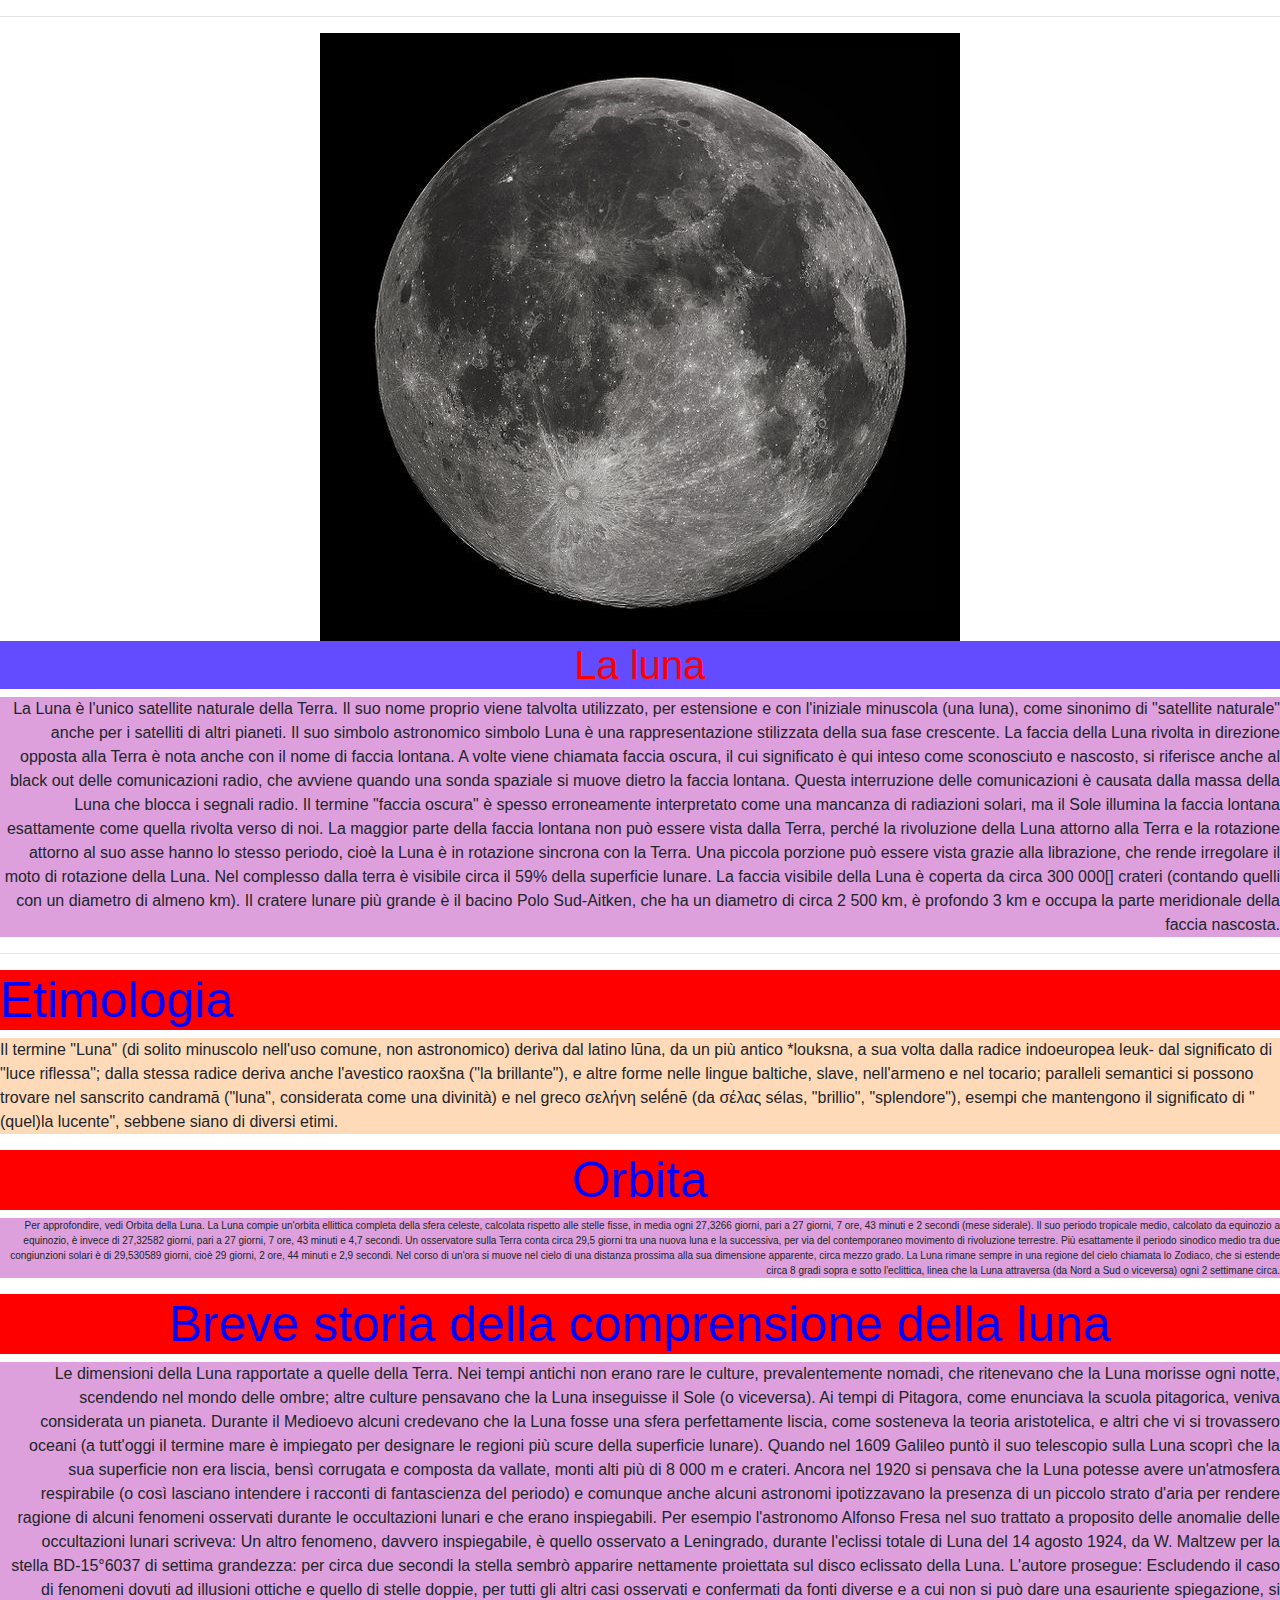
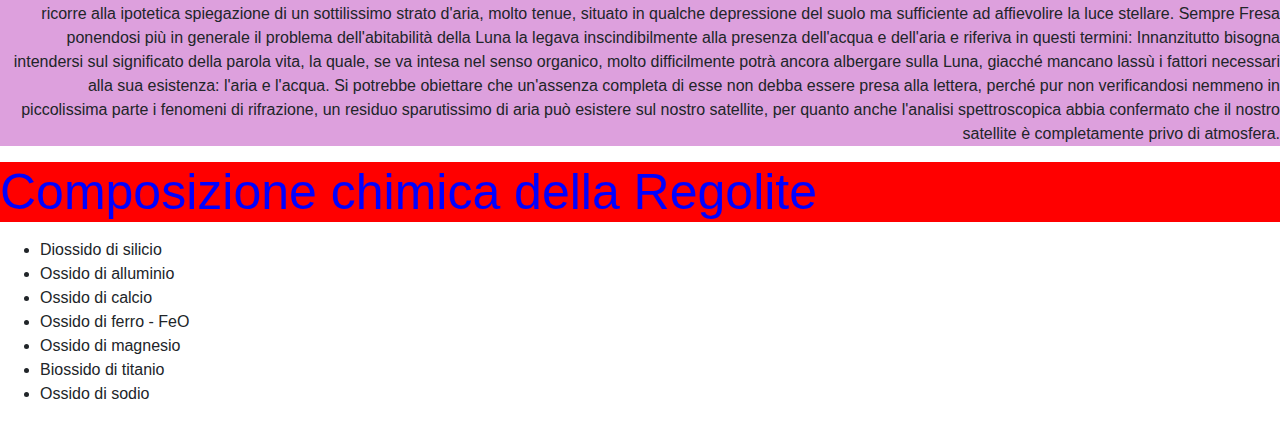
<file: 01 - html/index.html>
<!doctype html>
<html lang="it">
    <head>
        <!-- Required meta tags -->
        <meta charset="utf-8">
        <meta name="viewport" content="width=device-width, initial-scale=1, shrink-to-fit=no">
        <!-- Bootstrap CSS -->
        <link rel="stylesheet" href="https://stackpath.bootstrapcdn.com/bootstrap/4.4.1/css/bootstrap.min.css" integrity="sha384-Vkoo8x4CGsO3+Hhxv8T/Q5PaXtkKtu6ug5TOeNV6gBiFeWPGFN9MuhOf23Q9Ifjh" crossorigin="anonymous">
        <!-- CUSTOM CSS-->
        <link rel="stylesheet" type="text/css" href="css/custom.css">       
        <title>Esercizio Luna</title>
    </head>
    <body>

        

        <hr>

        <center><img src="media/luna.jpg" alt="image not found"></center>

        <center><h1>La luna</h1></center>

        <center>
            <p>La Luna è l'unico satellite naturale della Terra. Il suo nome proprio viene talvolta utilizzato, per estensione e con l'iniziale minuscola (una luna), come sinonimo di "satellite naturale" anche per i satelliti di altri pianeti.
                Il suo simbolo astronomico simbolo Luna è una rappresentazione stilizzata della sua fase crescente.
            
                La faccia della Luna rivolta in direzione opposta alla Terra è nota anche con il nome di faccia lontana. A volte viene chiamata faccia oscura, il cui significato è qui inteso come sconosciuto e nascosto, si riferisce anche al black out delle comunicazioni radio, che avviene quando una sonda spaziale si muove dietro la faccia lontana. Questa interruzione delle comunicazioni è causata dalla massa della Luna che blocca i segnali radio. Il termine "faccia oscura" è spesso erroneamente interpretato come una mancanza di radiazioni solari, ma il Sole illumina la faccia lontana esattamente come quella rivolta verso di noi.
            
                La maggior parte della faccia lontana non può essere vista dalla Terra, perché la rivoluzione della Luna attorno alla Terra e la rotazione attorno al suo asse hanno lo stesso periodo, cioè la Luna è in rotazione sincrona con la Terra. Una piccola porzione può essere vista grazie alla librazione, che rende irregolare il moto di rotazione della Luna. Nel complesso dalla terra è visibile circa il 59% della superficie lunare.
            
                La faccia visibile della Luna è coperta da circa 300 000[] crateri (contando quelli con un diametro di almeno  km). Il cratere lunare più grande è il bacino Polo Sud-Aitken, che ha un diametro di circa 2 500 km, è profondo 3 km e occupa la parte meridionale della faccia nascosta.</p>
        </center>

            <hr>

            
                <h2>Etimologia</h2>
            

            <center>
                <p class="asusu">Il termine "Luna" (di solito minuscolo nell'uso comune, non astronomico) deriva dal latino lūna, da un più antico *louksna, a sua volta dalla radice indoeuropea leuk- dal significato di "luce riflessa"; dalla stessa radice deriva anche l'avestico raoxšna ("la brillante"), e altre forme nelle lingue baltiche, slave, nell'armeno e nel tocario; paralleli semantici si possono trovare nel sanscrito candramā ("luna", considerata come una divinità) e nel greco σελήνη selḗnē (da σέλας sélas, "brillio", "splendore"), esempi che mantengono il significato di "(quel)la lucente", sebbene siano di diversi etimi.
                </p>
            </center>

            <center>
                <h2>Orbita</h2>
            </center>

            <center>
                <p id="provaId">Per approfondire, vedi Orbita della Luna.
                    La Luna compie un'orbita ellittica completa della sfera celeste, calcolata rispetto alle stelle fisse, in media ogni 27,3266 giorni, pari a 27 giorni, 7 ore, 43 minuti e 2 secondi (mese siderale). Il suo periodo tropicale medio, calcolato da equinozio a equinozio, è invece di 27,32582 giorni, pari a 27 giorni, 7 ore, 43 minuti e 4,7 secondi. Un osservatore sulla Terra conta circa 29,5 giorni tra una nuova luna e la successiva, per via del contemporaneo movimento di rivoluzione terrestre. Più esattamente il periodo sinodico medio tra due congiunzioni solari è di 29,530589 giorni, cioè 29 giorni, 2 ore, 44 minuti e 2,9 secondi.
                    
                    Nel corso di un'ora si muove nel cielo di una distanza prossima alla sua dimensione apparente, circa mezzo grado. La Luna rimane sempre in una regione del cielo chiamata lo Zodiaco, che si estende circa 8 gradi sopra e sotto l'eclittica, linea che la Luna attraversa (da Nord a Sud o viceversa) ogni 2 settimane circa.
                    
                </p>
            </center>

            <center>
                <h2>Breve storia della comprensione della luna</h2>
            </center>

            <center>
                <p>Le dimensioni della Luna rapportate a quelle della Terra.
                    Nei tempi antichi non erano rare le culture, prevalentemente nomadi, che ritenevano che la Luna morisse ogni notte, scendendo nel mondo delle ombre; altre culture pensavano che la Luna inseguisse il Sole (o viceversa). Ai tempi di Pitagora, come enunciava la scuola pitagorica, veniva considerata un pianeta. Durante il Medioevo alcuni credevano che la Luna fosse una sfera perfettamente liscia, come sosteneva la teoria aristotelica, e altri che vi si trovassero oceani (a tutt'oggi il termine mare è impiegato per designare le regioni più scure della superficie lunare).
                    Quando nel 1609 Galileo puntò il suo telescopio sulla Luna scoprì che la sua superficie non era liscia, bensì corrugata e composta da vallate, monti alti più di 8 000 m e crateri.
                    Ancora nel 1920 si pensava che la Luna potesse avere un'atmosfera respirabile (o così lasciano intendere i racconti di fantascienza del periodo) e comunque anche alcuni astronomi ipotizzavano la presenza di un piccolo strato d'aria per rendere ragione di alcuni fenomeni osservati durante le occultazioni lunari e che erano inspiegabili. Per esempio l'astronomo Alfonso Fresa nel suo trattato a proposito delle anomalie delle occultazioni lunari scriveva: Un altro fenomeno, davvero inspiegabile, è quello osservato a Leningrado, durante l'eclissi totale di Luna del 14 agosto 1924, da W. Maltzew per la stella BD-15°6037 di settima grandezza: per circa due secondi la stella sembrò apparire nettamente proiettata sul disco eclissato della Luna.
                    L'autore prosegue: Escludendo il caso di fenomeni dovuti ad illusioni ottiche e quello di stelle doppie, per tutti gli altri casi osservati e confermati da fonti diverse e a cui non si può dare una esauriente spiegazione, si ricorre alla ipotetica spiegazione di un sottilissimo strato d'aria, molto tenue, situato in qualche depressione del suolo ma sufficiente ad affievolire la luce stellare.
                    Sempre Fresa ponendosi più in generale il problema dell'abitabilità della Luna la legava inscindibilmente alla presenza dell'acqua e dell'aria e riferiva in questi termini: Innanzitutto bisogna intendersi sul significato della parola vita, la quale, se va intesa nel senso organico, molto difficilmente potrà ancora albergare sulla Luna, giacché mancano lassù i fattori necessari alla sua esistenza: l'aria e l'acqua. Si potrebbe obiettare che un'assenza completa di esse non debba essere presa alla lettera, perché pur non verificandosi nemmeno in piccolissima parte i fenomeni di rifrazione, un residuo sparutissimo di aria può esistere sul nostro satellite, per quanto anche l'analisi spettroscopica abbia confermato che il nostro satellite è completamente privo di atmosfera.
                </p>
            </center>

            
                <h2>Composizione chimica della Regolite</h2>
                <p></p>
                
                    <ul>
                            <li>Diossido di silicio</li>
                            <li>Ossido di alluminio</li>
                            <li>Ossido di calcio</li>
                            <li>Ossido di ferro - FeO</li>
                            <li>Ossido di magnesio</li>
                            <li>Biossido di titanio</li>
                            <li>Ossido di sodio</li>
                    </ul>

        <!-- Optional JavaScript -->

        <!-- jQuery first, then Popper.js, then Bootstrap JS -->
        <script src="https://code.jquery.com/jquery-3.4.1.slim.min.js" integrity="sha384-J6qa4849blE2+poT4WnyKhv5vZF5SrPo0iEjwBvKU7imGFAV0wwj1yYfoRSJoZ+n" crossorigin="anonymous"></script>
        <script src="https://cdn.jsdelivr.net/npm/popper.js@1.16.0/dist/umd/popper.min.js" integrity="sha384-Q6E9RHvbIyZFJoft+2mJbHaEWldlvI9IOYy5n3zV9zzTtmI3UksdQRVvoxMfooAo" crossorigin="anonymous"></script>
        <script src="https://stackpath.bootstrapcdn.com/bootstrap/4.4.1/js/bootstrap.min.js" integrity="sha384-wfSDF2E50Y2D1uUdj0O3uMBJnjuUD4Ih7YwaYd1iqfktj0Uod8GCExl3Og8ifwB6" crossorigin="anonymous"></script>
    </body>
</html>
</file>
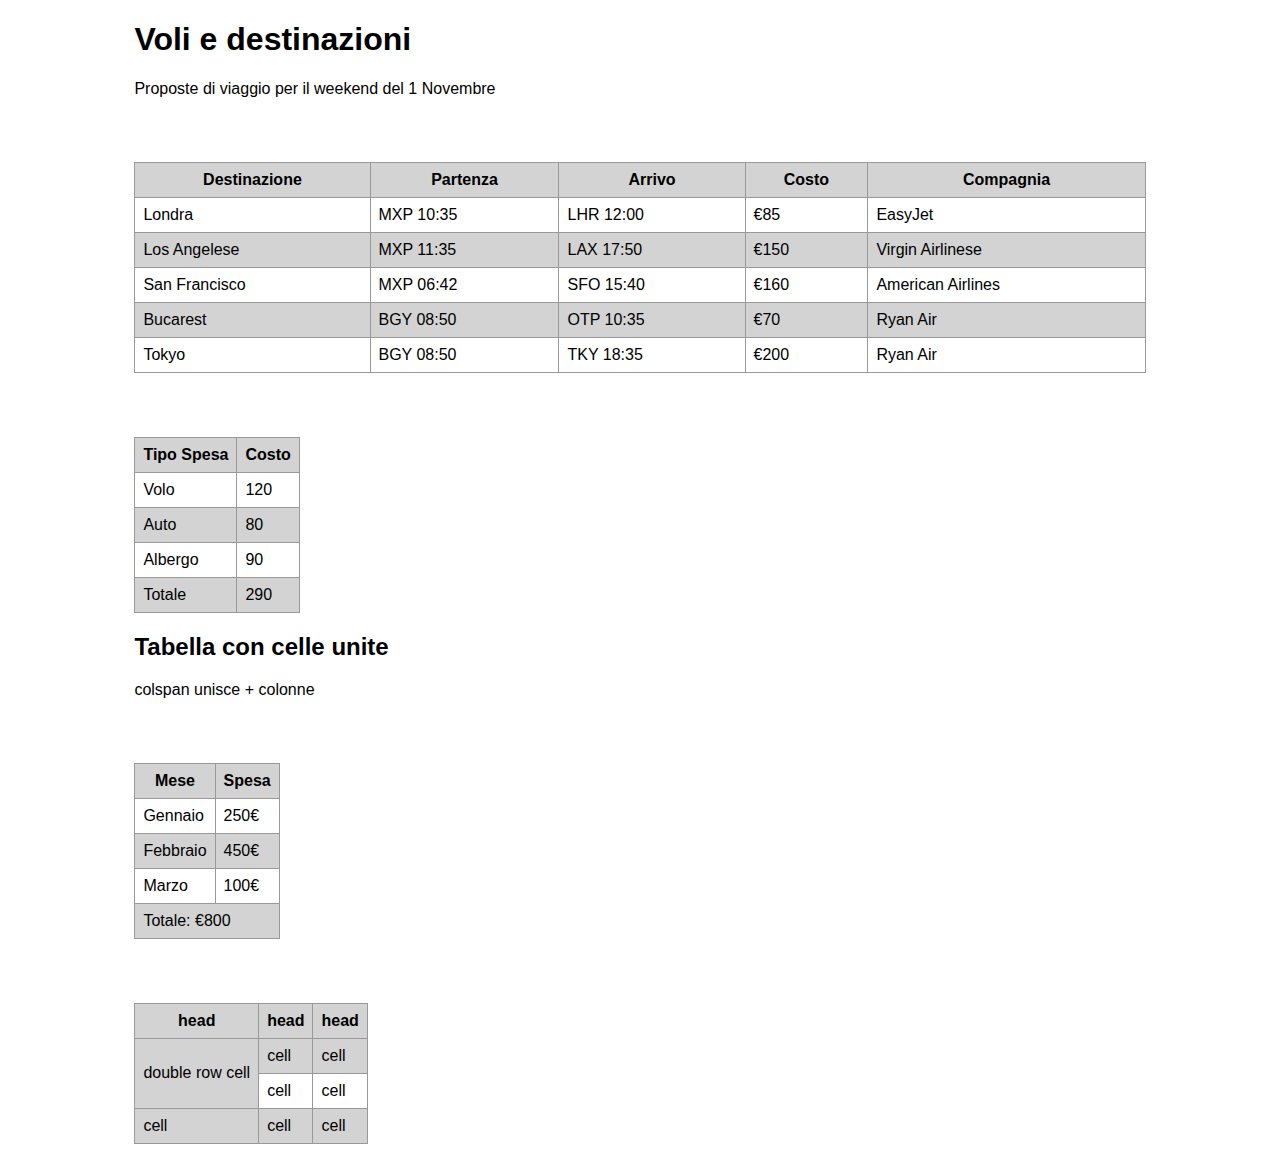
<file: 04 - tabelle/index.html>
<!DOCTYPE html>
<html lang="en">
<head>
    <meta charset="UTF-8">
    <meta http-equiv="X-UA-Compatible" content="IE=edge">
    <meta name="viewport" content="width=device-width, initial-scale=1.0">
    <link rel="stylesheet" type="text/css" href="css/custom.css">
    <title>Esempio tabelle</title>
</head>
<body>
    <main class="wrapper">
    <h1>Voli e destinazioni</h1>

    <table id="voli">
        <tbody> 
            <thead> 
                <!-- intestazione non obbligatoria -->
                Proposte di viaggio per il weekend del 1 Novembre
            </thead>
            <tr class="grigino">
                <th>Destinazione</th>
                <th>Partenza</th>
                <th>Arrivo</th>
                <th>Costo</th>
                <th>Compagnia</th>
            </tr>
            <!-- tr>td*5 tab -->
            <tr>
                <td>Londra</td>
                <td>MXP 10:35</td>
                <td>LHR 12:00</td>
                <td>€85</td>
                <td>EasyJet</td>
            </tr>

            <tr class="grigino">
                <td>Los Angelese</td>
                <td>MXP 11:35</td>
                <td>LAX 17:50</td>
                <td>€150</td>
                <td>Virgin Airlinese</td>
            </tr>

            <tr>
                <td>San Francisco</td>
                <td>MXP 06:42</td>
                <td>SFO 15:40</td>
                <td>€160</td>
                <td>American Airlines</td>
            </tr> 

            <tr class="grigino">
                <td>Bucarest</td>
                <td>BGY 08:50</td>
                <td>OTP 10:35</td>
                <td>€70</td>
                <td>Ryan Air</td>
            </tr>

            <tr>
                <td>Tokyo</td>
                <td>BGY 08:50</td>
                <td>TKY 18:35</td>
                <td>€200</td>
                <td>Ryan Air</td>
            </tr>
        </tbody>
    </table>

    <table>
        <tbody>
            <tr>
                <th>Tipo Spesa</th>
                <th>Costo</th>
            </tr>
            <tr>
                <td>Volo</td>
                <td>120</td>
            </tr>
            <tr>
                <td>Auto</td>
                <td>80</td>
            </tr>
            <tr>
                <td>Albergo</td>
                <td>90</td>
            </tr>

            <tfoot>
                <!-- usato per somme e altri dati riassuntivi, non obbligatorio -->
                <tr>
                    <td>Totale</td>
                    <td>290</td>
                </tr>
            </tfoot>

        </tbody>
    </table>


    <h2>Tabella con celle unite</h2>
    <table>
        <tbody>
            <tr>
                <th>Mese</th>
                <th>Spesa</th>
            </tr>
            <tr>
                <td>Gennaio</td>
                <td>250€</td>
            </tr>
            <tr>
                <td>Febbraio</td>
                <td>450€</td>
            </tr>
            <tr>
                <td>Marzo</td>
                <td>100€</td>
            </tr>
            <tr>
                <td colspan="2">Totale: €800</td>
                colspan unisce + colonne
            </tr>
        </tbody>
    </table>

    <table>
        <thead>
            <tr><th>head</th><th>head</th><th>head</th></tr>
        </thead>
        <tbody>
            <tr><td rowspan="2">double row cell</td><td>cell</td><td>cell</td></tr>
            <tr><td>cell</td><td>cell</td></tr>
            <tr><td>cell</td><td>cell</td><td>cell</td></tr>
        </tbody>
    </table>
    
    </main>
</body>
</html>
</file>
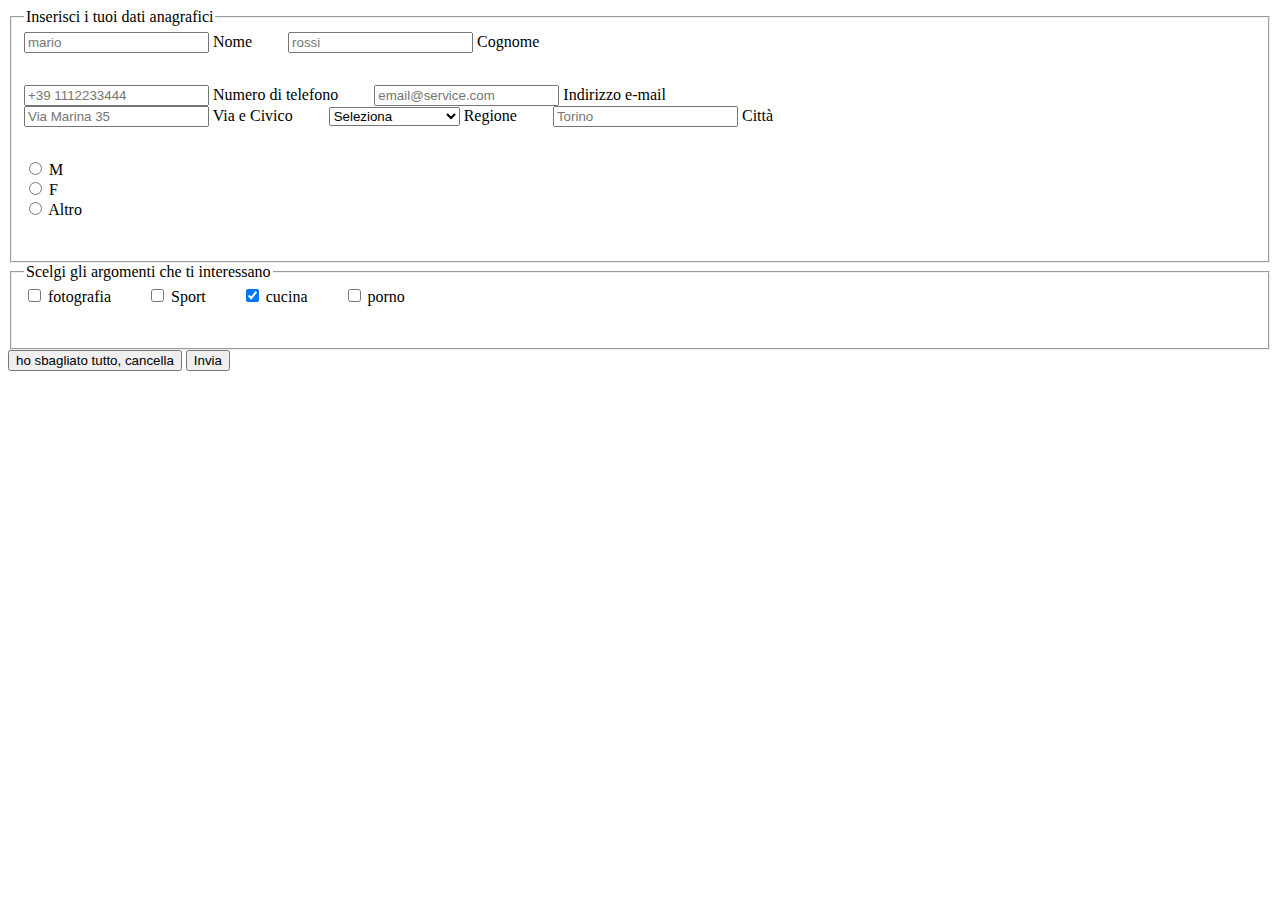
<file: 05 - form/index.html>
<!DOCTYPE html>
<html lang="en">
<head>
    <meta charset="UTF-8">
    <meta http-equiv="X-UA-Compatible" content="IE=edge">
    <meta name="viewport" content="width=device-width, initial-scale=1.0">
    <link rel="stylesheet" type="text/css" href="css/custom.css">
    <title>Esempi form</title>
</head>
<body>
    
    <!-- 
    nome
    cognome
    telefono
    mail
    indirizzo (via | civico | regione | città)

    argomenti di interesse (foto | sport | cucina | porno)

    scelta per future comunicazioni si/no  

    none/meggassio  

    pulsante invia 
    -->


    <form action="" method="post">
        
        <fieldset>
            <legend>Inserisci i tuoi dati anagrafici</legend>

            <div class="formGroup">
                <input type="text" id="nome" name="nome" placeholder="mario" required>
                <!-- l'attributo for assegna la laber all'input tramite il name id -->
                <label for="nome">Nome</label>
                <input type="text" id="cognome" name="cognome" placeholder="rossi" required>
                <label for="cognome">Cognome</label>
            </div>

            <input type="number" id="telNum" name="telefono" placeholder="+39 1112233444" pattern="[0-9]{3}-[0-9]{7}">
            <label for="telefono">Numero di telefono</label>
            <input type="text" id="email" name="email" placeholder="email@service.com">
            <label for="email">Indirizzo e-mail</label>
        



        <div class="formGroup">
            <input type="text" id="indirizzo" name="indirizzo" placeholder="Via Marina 35">
            <label for="indirizzo">Via e Civico</label>
            
            <select name="regione" id="regione">
                <option value="" selected>Seleziona</option>
                <option value='abruzzo'>abruzzo</option>
                <option value='basilicata'>basilicata</option>
                <option value='calabria'>calabria</option>
                <option value='campania'>campania</option>
                <option value='emilia-romagna'>emilia romagna</option>
                <option value='friuli-venezia-giulia'>friuli venezia giulia</option>
                <option value='lazio'>lazio</option>
                <option value='liguria'>liguria</option>
                <option value='lombardia'>Lombardia</option>
                <option value='marche'>marche</option>
                <option value='molise'>molise</option>
                <option value='piemonte'>piemonte</option>
                <option value='puglia'>puglia</option>
                <option value='sardegna'>sardegna</option>
                <option value='sicilia'>sicilia</option>
                <option value='toscana'>toscana</option>
                <option value='trentino-alto-adige'>trentino alto adige</option>
                <option value='umbria'>umbria</option>
                <option value='valle-d-aosta'>valle d'aosta</option>
                <option value='veneto'>veneto</option>
            </select>
            <label for="regione">Regione</label>
            <input type="text" name="città" id="città" placeholder="Torino">
            <label for="città">Città</label>
        </div>



        <div class="formGroup">
            <input type="radio" name="genere" id="genere-m" value="m">
            <label for="genere-m">M</label>
            <br>
            <input type="radio" name="genere" id="genere-f" value="f">
            <label for="genere-f">F</label>
            <br>
            <input type="radio" name="genere" id="genere-altro" value="altro">
            <label for="genere-altro">Altro</label>
        </div>
    </fieldset>



        <fieldset>
            <legend>Scelgi gli argomenti che ti interessano</legend>
            <div class="formGroup">
                <input type="checkbox" name="interessi" id="fotografia" value="fotografia">
                <label for="fotografia">fotografia</label>
                <input type="checkbox" name="interessi" id="sport" value="sport">
                <label for="sport">Sport</label>
                <input type="checkbox" checked="checked" name="interessi" id="cucina" value="cucina">
                <label for="cucina">cucina</label>
                <input type="checkbox" name="interessi" id="porno" value="porno">
                <label for="porno">porno</label>
            </div>
        </fieldset>

        <div class="formGroup">
            <input type="reset" value="ho sbagliato tutto, cancella">
            <input type="submit" value="Invia">
        </div>

    </form>


</body>
</html>
</file>
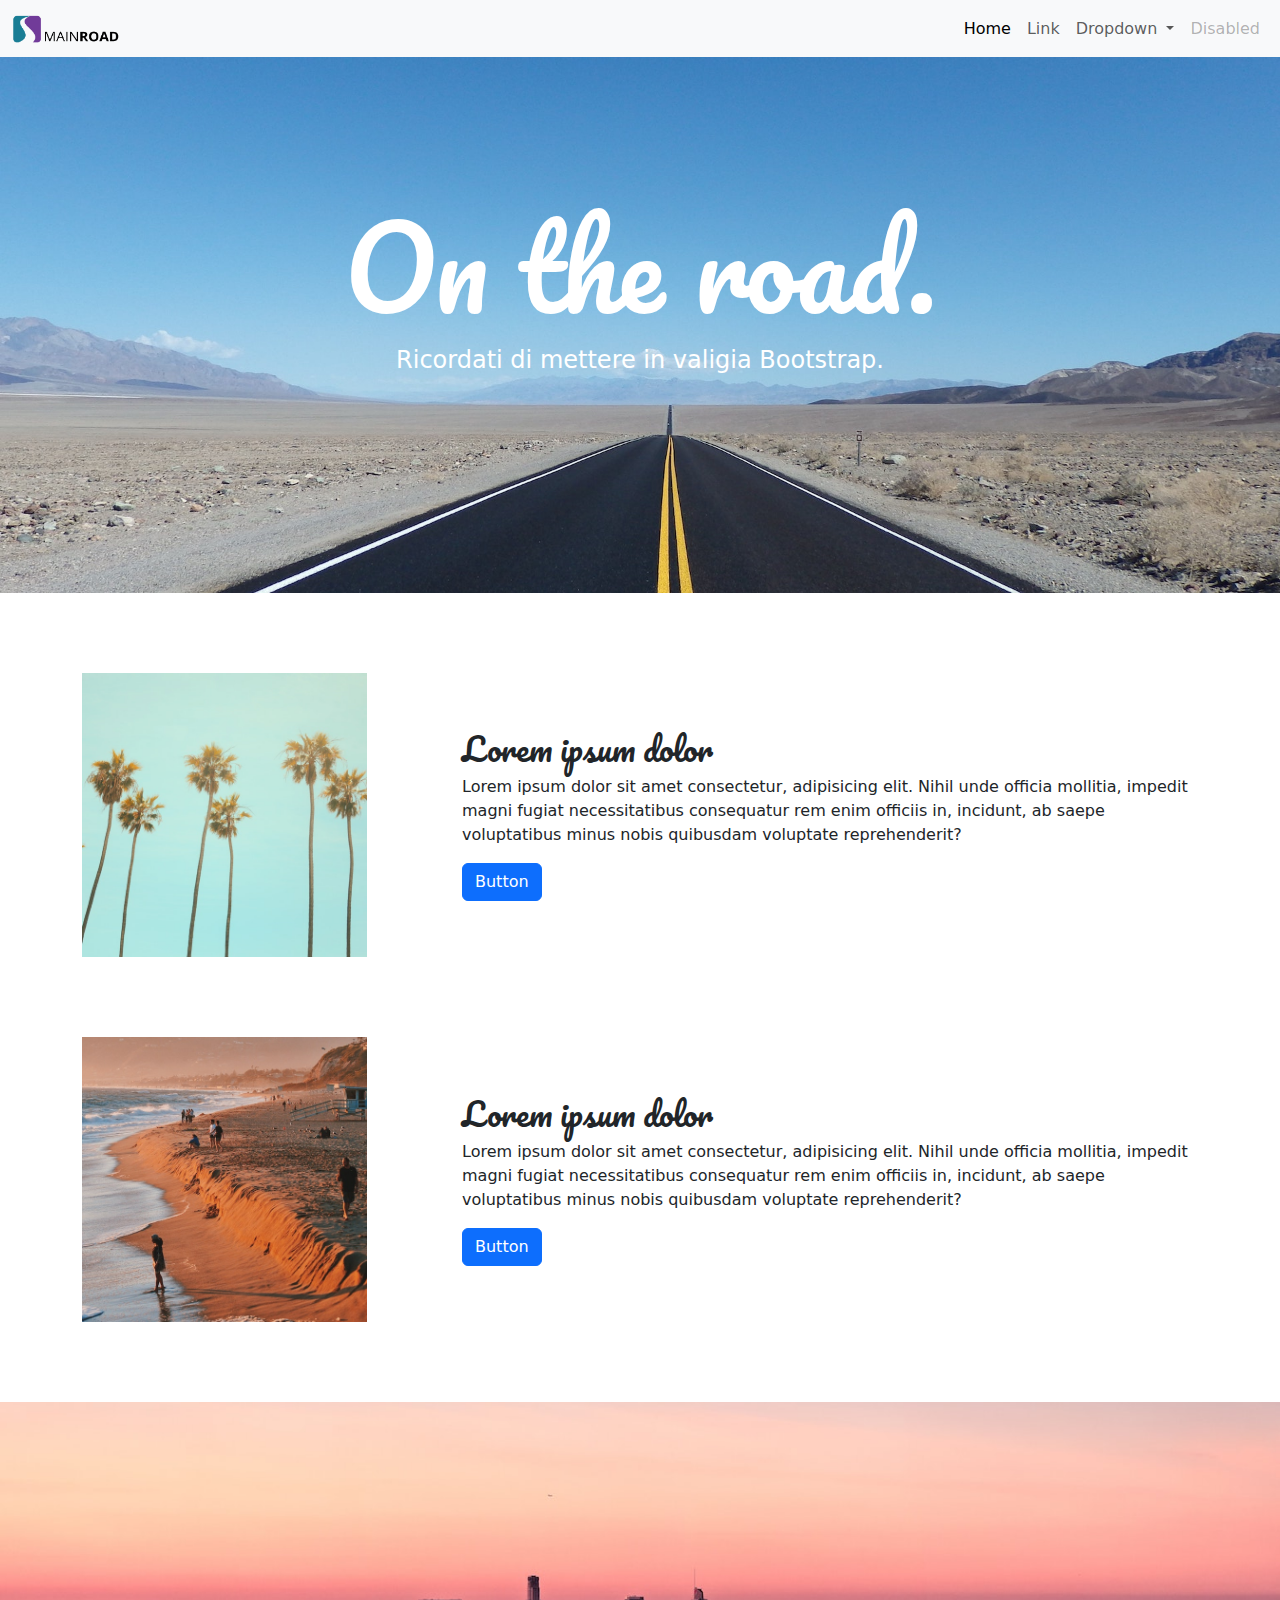
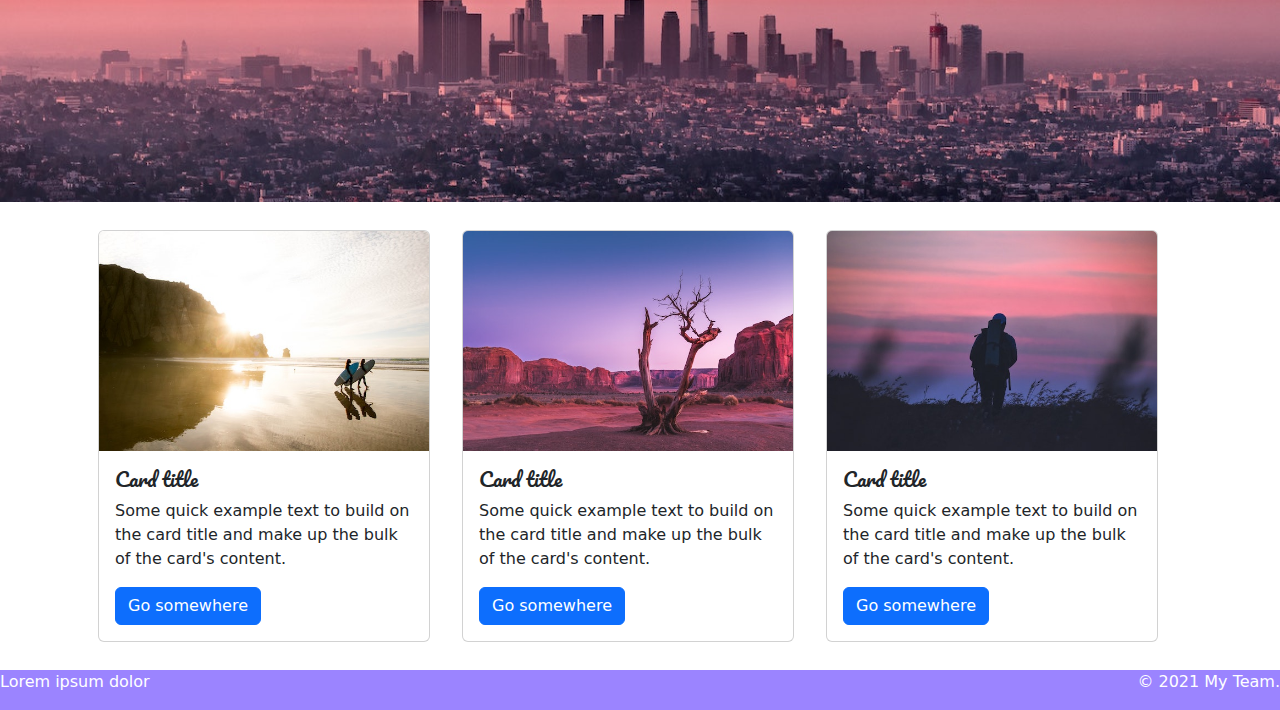
<file: 07- es_layout/index.html>
<!DOCTYPE html>
<html lang="en">

<head>
    <meta charset="UTF-8">
    <meta name="viewport" content="width=device-width, initial-scale=1.0">
    <meta http-equiv="X-UA-Compatible" content="ie=edge">
    <meta name="Description" content="Enter your description here" />
    <link rel="stylesheet" href="https://cdnjs.cloudflare.com/ajax/libs/twitter-bootstrap/5.1.0/css/bootstrap.min.css">
    <link rel="stylesheet" href="https://cdnjs.cloudflare.com/ajax/libs/font-awesome/5.15.4/css/all.min.css">
    <link rel="preconnect" href="https://fonts.googleapis.com">
    <link rel="preconnect" href="https://fonts.gstatic.com" crossorigin>
    <link href="https://fonts.googleapis.com/css2?family=Pacifico&display=swap" rel="stylesheet">
    <link rel="stylesheet" href="style.css">
    <title>Mainroad</title>
</head>

<body>
    <div>
        

        <nav class="navbar navbar-expand-lg navbar-light bg-light fixed-top">
            <div class="container-fluid">
              <a class="navbar-brand" href="#">
                  <img id="logo" src="img/logo.png" alt="LogoImg">
              </a>
              <button class="navbar-toggler" type="button" data-bs-toggle="collapse" data-bs-target="#navbarSupportedContent" aria-controls="navbarSupportedContent" aria-expanded="false" aria-label="Toggle navigation">
                <span class="navbar-toggler-icon"></span>
              </button>
              <div class="collapse navbar-collapse" id="navbarSupportedContent">
                <ul class="navbar-nav ms-auto mb-2 mb-lg-0">
                  <li class="nav-item">
                    <a class="nav-link active" aria-current="page" href="#">Home</a>
                  </li>
                  <li class="nav-item">
                    <a class="nav-link" href="#">Link</a>
                  </li>
                  <li class="nav-item dropdown">
                    <a class="nav-link dropdown-toggle" href="#" id="navbarDropdown" role="button" data-bs-toggle="dropdown" aria-expanded="false">
                      Dropdown
                    </a>
                    <ul class="dropdown-menu" aria-labelledby="navbarDropdown">
                      <li><a class="dropdown-item" href="#">Action</a></li>
                      <li><a class="dropdown-item" href="#">Another action</a></li>
                      <li><hr class="dropdown-divider"></li>
                      <li><a class="dropdown-item" href="#">Something else here</a></li>
                    </ul>
                  </li>
                  <li class="nav-item">
                    <a class="nav-link disabled" href="#" tabindex="-1" aria-disabled="true">Disabled</a>
                  </li>
                </ul>
              </div>
            </div>
          </nav>
    </div>

    <div id="hero">
        <img class="img-fluid" src="img/hero.jpg" alt="imgHero">
        <div class="centered">
            <h1 class="pacific">On the road.</h1>
            <p>Ricordati di mettere in valigia Bootstrap.</p>
        </div>
    </div>

    <div class="container">
        <div class="row sezione">
            <div class="col-sm-12 col-md-4">
                <img class="immaginina" src="img/img1.jpg" alt="img2">
            </div>
            <div class="col-sm-12 col-md-8 align-self-center">
                <h2 class="pacific">Lorem ipsum dolor</h2>
                <p>Lorem ipsum dolor sit amet consectetur, adipisicing elit. Nihil unde officia mollitia, impedit magni
                    fugiat necessitatibus consequatur rem enim officiis in, incidunt, ab saepe voluptatibus minus nobis
                    quibusdam voluptate reprehenderit?</p>
                <a href="" class="btn btn-primary">Button</a>
            </div>
        </div>

        <div class="row sezione">
            <div class="col-sm-12 col-md-4">
                <img class="immaginina" src="img/img2.jpg" alt="img2">
            </div>
            <div class="col-sm-12 col-md-8 align-self-center">
                <h2 class="pacific">Lorem ipsum dolor</h2>
                <p>Lorem ipsum dolor sit amet consectetur, adipisicing elit. Nihil unde officia mollitia, impedit magni
                    fugiat necessitatibus consequatur rem enim officiis in, incidunt, ab saepe voluptatibus minus nobis
                    quibusdam voluptate reprehenderit?</p>
                <a href="" class="btn btn-primary">Button</a>
            </div>
        </div>
    </div>

    <div class="mt-5 mt-md-2 mb-md-2">
        <div class="swiper">
            <img class="w-100" src="img/banner_2.jpg" height="400px" alt="">
        </div>
    </div>

    <div class="container">
        <div class="container-fluid sezioneCards row mt-4 mb-4">

            <div class=" col-sm-12 col-md-4">
                <div class="card m-5 m-md-1">
                    <img class="card-img-top" src="img/card1.jpg" alt="Card image cap">
                    <div class="card-body">
                        <h5 class="pacific card-title">Card title</h5>
                        <p class="card-text">Some quick example text to build on the card title and make up the bulk of
                            the card's content.</p>
                        <a href="#" class="btn btn-primary">Go somewhere</a>
                    </div>
                </div>
            </div>

            <div class=" col-sm-12 col-md-4">
                <div class="card m-5 m-md-1">
                    <img class="card-img-top" src="img/card2.jpg" alt="Card image cap">
                    <div class="card-body">
                        <h5 class=" pacific card-title">Card title</h5>
                        <p class="card-text">Some quick example text to build on the card title and make up the bulk of
                            the card's content.</p>
                        <a href="#" class="btn btn-primary">Go somewhere</a>
                    </div>
                </div>
            </div>

            <div class=" col-sm-12 col-md-4">
                <div class="card m-5 m-md-1">
                    <img class="card-img-top" src="img/card3.jpg" alt="Card image cap">
                    <div class="card-body">
                        <h5 class="pacific card-title">Card title</h5>
                        <p class="card-text">Some quick example text to build on the card title and make up the bulk of
                            the card's content.</p>
                        <a href="#" class="btn btn-primary">Go somewhere</a>
                    </div>
                </div>
            </div>
        </div>

    </div>
    </div>
    <footer class="coloreFooter">
        <div class="row g-0">
            <div class="col-md-6 text-center text-md-start">
                <p class="text">Lorem ipsum dolor</p>
            </div>
            <div class="col-md-6 text-center text-md-end">
                <p>© 2021 My Team.</p>
            </div>
        </div>
    </footer>


    <script src="https://cdnjs.cloudflare.com/ajax/libs/popper.js/2.9.2/umd/popper.min.js"></script>
    <script src="https://cdnjs.cloudflare.com/ajax/libs/twitter-bootstrap/5.1.0/js/bootstrap.min.js"></script>
</body>

</html>
</file>
<file: 01 - html/css/custom.css>
h1 {color:red ;
    background:rgb(99, 75, 255);
    }

h2 {
    font-size: 50px;
    color: blue;
    background: red;
}

p{
    background:plum;
    text-align: right;
    
}

/*
la .classe bypassa i tag, ha più importanza
*/
.asusu{
    background:peachpuff;
    text-align: left;
}

/*
l'#id ha priorità su tutto, in ordine id>classe>tag
*/
#provaId{
    font-size: 10px;
}
</file>
<file: 04 - tabelle/css/custom.css>
body {
    font-family: -apple-system, BlinkMacSystemFont, 'Segoe UI', Roboto, Oxygen, Ubuntu, Cantarell, 'Open Sans', 'Helvetica Neue', sans-serif ;
    /*assegna i caratteri di sistema*/
}

table {
    border: 1px solid #333;
    border-collapse: collapse;
    margin-top: 4rem;
}

#voli {
    width: 100%;
}

.wrapper {
    margin: 0 auto;
    width: 80%;
}

thead {
    padding: 1.5rem;
}

td,th { /* se metto 2 tag divisi dalla , posso mettere le regole a tutti */
    border: 1px solid #999;
    padding: 0.50rem;
}

tfoot {
    background-color: orange;
}

/* .grigino {
    background-color: rgb(211, 211, 211);
} */

tr:nth-of-type(odd){/*odd seleziona solo le righe dispari, even le pari
                    se metto un numero, agisce su quella riga
                    se metti tipo 3n lo fa ogni 3 righe*/
    background-color: rgb(211, 211, 211);
}
</file>
<file: 05 - form/css/custom.css>
.formGroup{
    margin-bottom: 2rem;
}

label {
    margin-right: 2rem;
}

#regione option {
    text-transform: uppercase;
}
</file>
<file: 07- es_layout/style.css>
#hero {
    margin-bottom: 5rem;
    height: 50%;
    position: relative;
    text-align: center;
}



#logo {
    max-width: 30%;
}

.immaginina {
    max-width: 80%;
    /*così sembra andare*/

}

.pacific {
    font-family: 'Pacifico', cursive;
}

.sezione {
    margin-bottom: 5rem;
}



.coloreFooter {
    background-color: rgb(155, 132, 255);
    color: white;
}

#qualcosaltro {

    /* float: right; */
    margin-right: 1rem;
    justify-content: right;
    text-align: right;
}

#qualcosa {
    margin-left: 1rem;
}


.centered {
    position: absolute;
    top: 50%;
    left: 50%;
    transform: translate(-50%, -50%);
    color: white;
}

.centered h1 {
    font-size: 2.2rem;
}
/* da fare media query con min-width da 991*/
.centered p {
    font-size: 0.8rem;
}

@media (min-width: 768px) {
    .centered h1{
        font-size: 5rem;
    }

    .centered p{
        font-size: 1rem;
    }
}

@media (min-width: 1024px) {
    .centered h1{
        font-size: 7rem;
    }

    .centered p{
        font-size: 1.5rem;
    }
}
</file>
